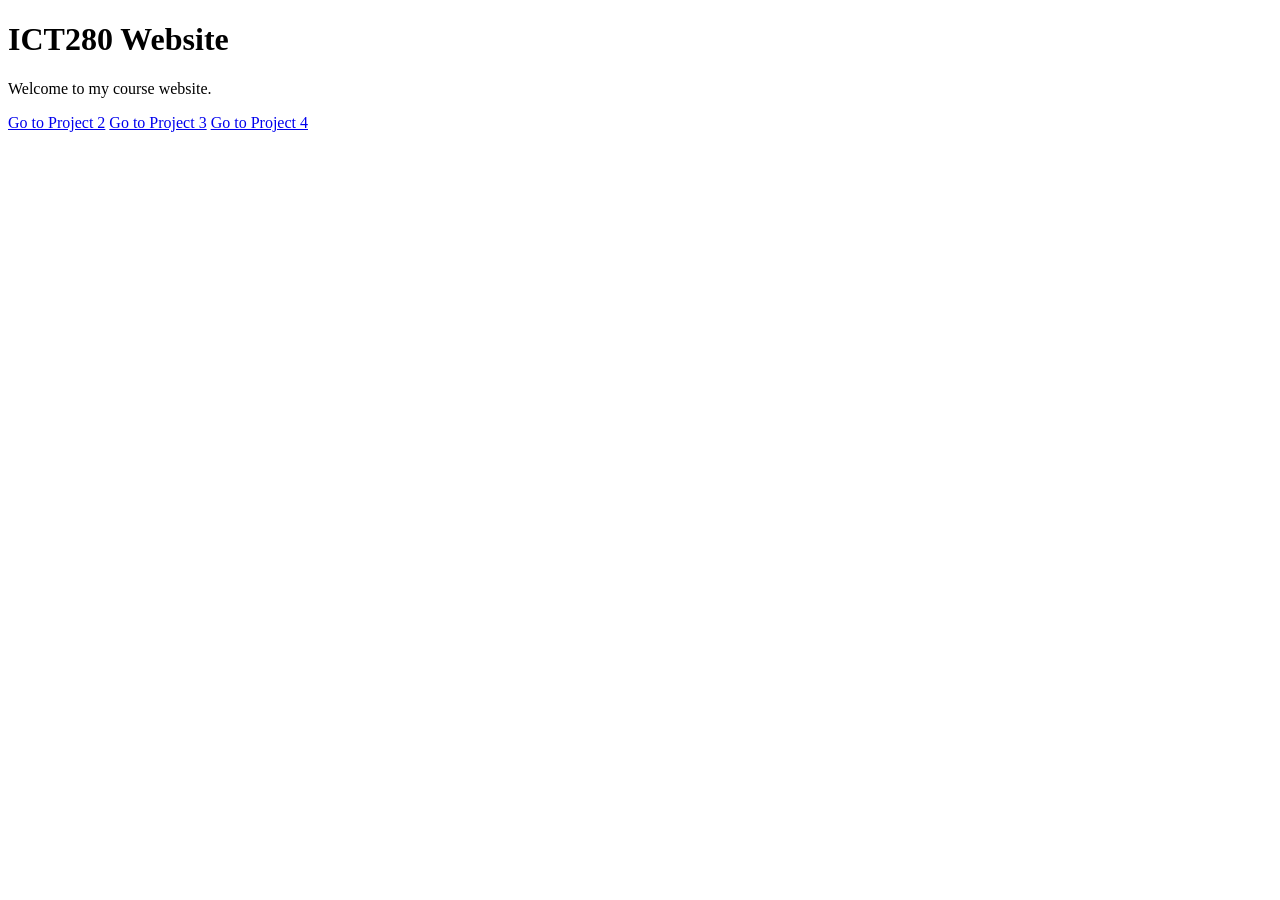
<file: index.html>
<!DOCTYPE html>
<html>
<head>
<title>ICT280 Home</title>
</head>
<body>

<h1>ICT280 Website</h1>

<p>Welcome to my course website.</p>

<a href="html/html/project2.html">Go to Project 2</a>
<a href="html/html/project3.html">Go to Project 3</a>
<a href="html/html/project4.html">Go to Project 4</a>

</body>
</html>
</file>
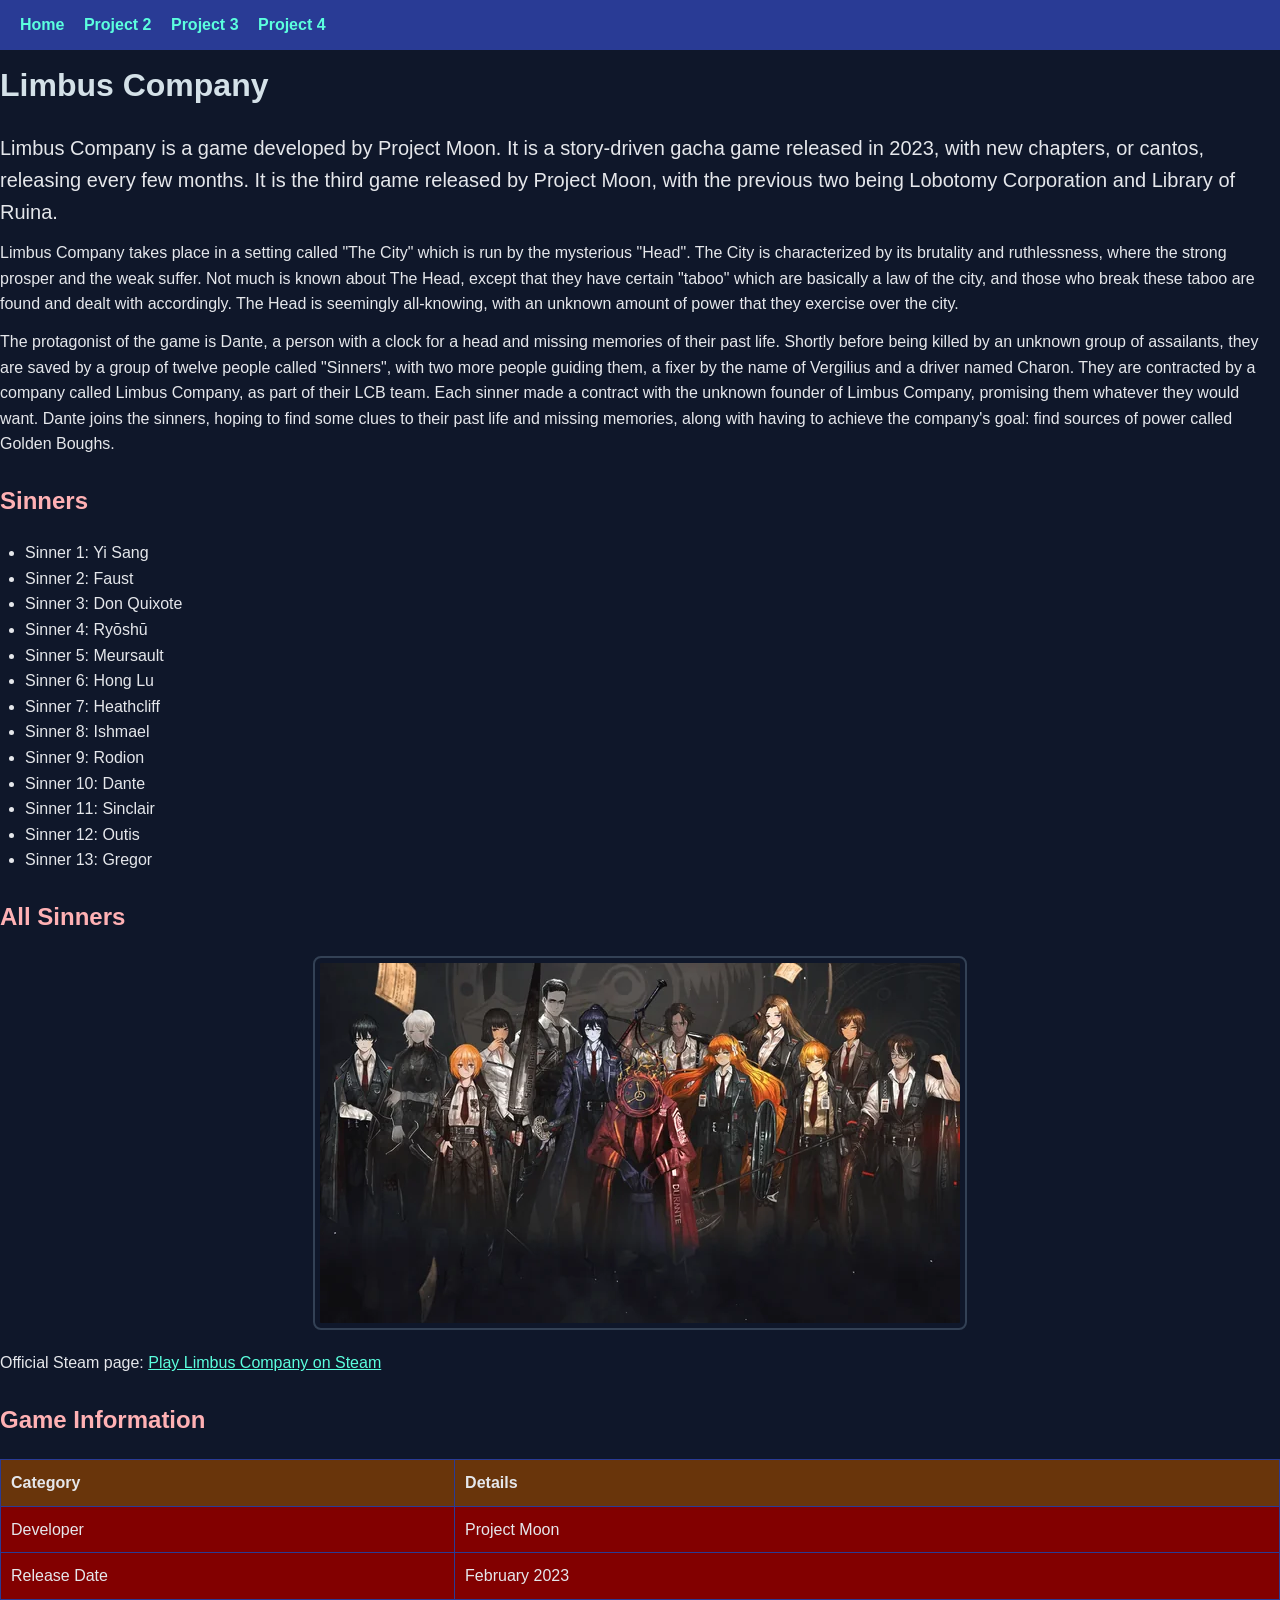
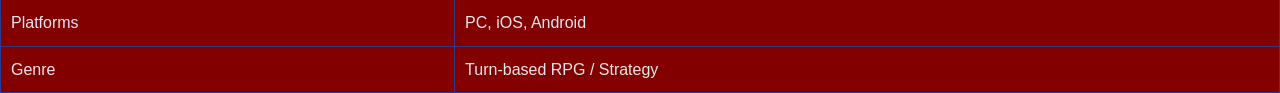
<file: html/html/project3.html>
<!DOCTYPE html>
<html lang="en">
<head>
    <title>Limbus Company</title>
    <link rel="stylesheet" href="../../css/css/styles.css">
</head>

<body>

    <div class="navbar">
        <a href="../../index.html">Home</a>
        <a href="project2.html">Project 2</a>
        <a href="project3.html">Project 3</a>
        <a href="project4.html">Project 4</a>
    </div>

    <h1>Limbus Company</h1>

    <p class="large-text">
        Limbus Company is a game developed by Project Moon. It is a story-driven gacha game released in 2023, 
        with new chapters, or cantos, releasing every few months. It is the third game released by Project Moon, 
        with the previous two being Lobotomy Corporation and Library of Ruina.
    </p>

    <p>
        Limbus Company takes place in a setting called "The City" which is run by the mysterious "Head". 
        The City is characterized by its brutality and ruthlessness, where the strong prosper and the weak suffer. 
        Not much is known about The Head, except that they have certain "taboo" which are basically a law of the city, 
        and those who break these taboo are found and dealt with accordingly. The Head is seemingly all-knowing, 
        with an unknown amount of power that they exercise over the city.
    </p>

    <p>
        The protagonist of the game is Dante, a person with a clock for a head and missing memories of their past life. 
        Shortly before being killed by an unknown group of assailants, they are saved by a group of twelve people 
        called "Sinners", with two more people guiding them, a fixer by the name of Vergilius and a driver named Charon. 
        They are contracted by a company called Limbus Company, as part of their LCB team. Each sinner made a contract 
        with the unknown founder of Limbus Company, promising them whatever they would want. Dante joins the sinners, 
        hoping to find some clues to their past life and missing memories, along with having to achieve the company's 
        goal: find sources of power called Golden Boughs.
    </p>

    <h2>Sinners</h2>
    <ul>
        <li>Sinner 1: Yi Sang</li>
        <li>Sinner 2: Faust</li>
        <li>Sinner 3: Don Quixote</li>
        <li>Sinner 4: Ryōshū</li>
        <li>Sinner 5: Meursault</li>
        <li>Sinner 6: Hong Lu</li>
        <li>Sinner 7: Heathcliff</li>
        <li>Sinner 8: Ishmael</li>
        <li>Sinner 9: Rodion</li>
        <li>Sinner 10: Dante</li>
        <li>Sinner 11: Sinclair</li>
        <li>Sinner 12: Outis</li>
        <li>Sinner 13: Gregor</li>
    </ul>

    <h2>All Sinners</h2>
    <img src="../../images/limbus-sinners.png" alt="Picture of all Limbus Company sinners, including Dante.">

    <p>
        Official Steam page:
        <a href="https://store.steampowered.com/app/1973530/Limbus_Company/" target="_blank">
            Play Limbus Company on Steam
        </a>
    </p>

    <h2>Game Information</h2>
    <table>
        <tr>
            <th>Category</th>
            <th>Details</th>
        </tr>
        <tr>
            <td>Developer</td>
            <td>Project Moon</td>
        </tr>
        <tr>
            <td>Release Date</td>
            <td>February 2023</td>
        </tr>
        <tr>
            <td>Platforms</td>
            <td>PC, iOS, Android</td>
        </tr>
        <tr>
            <td>Genre</td>
            <td>Turn-based RPG / Strategy</td>
        </tr>
    </table>

</body>
</html>
</file>
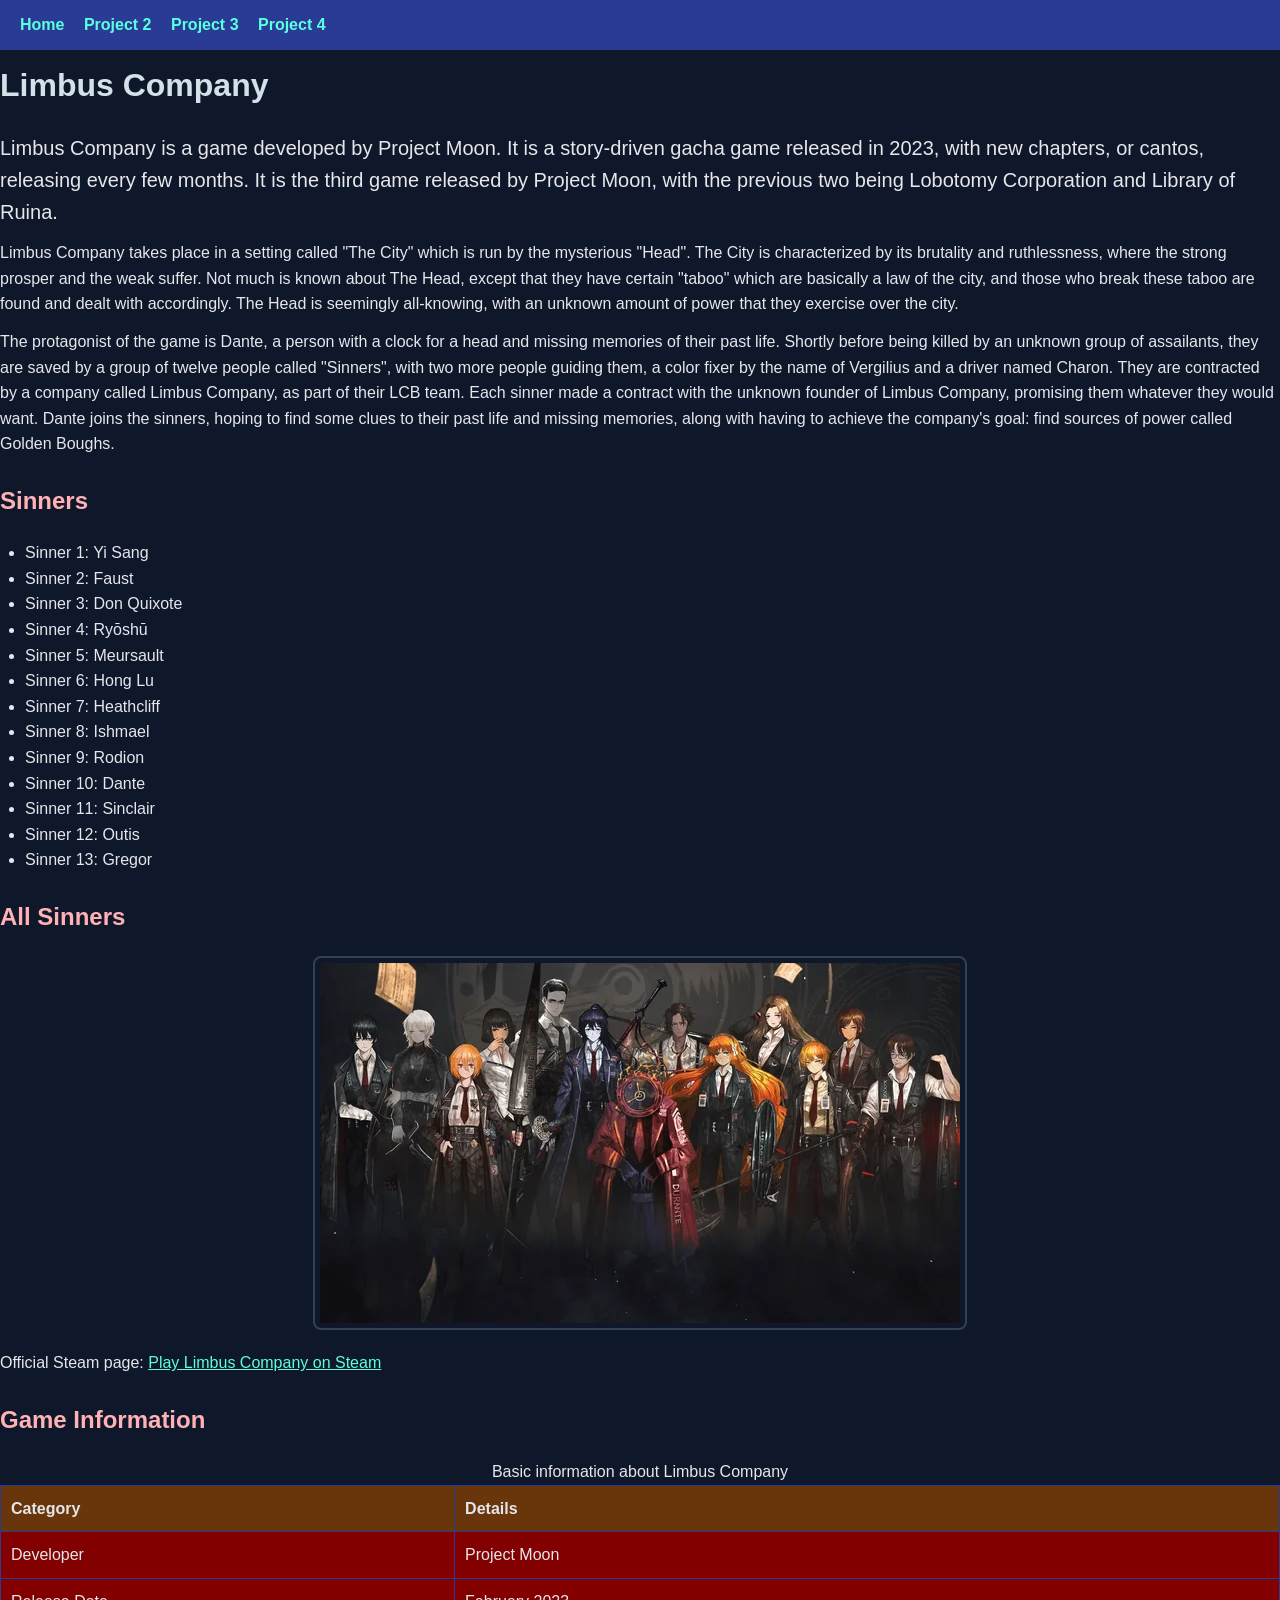
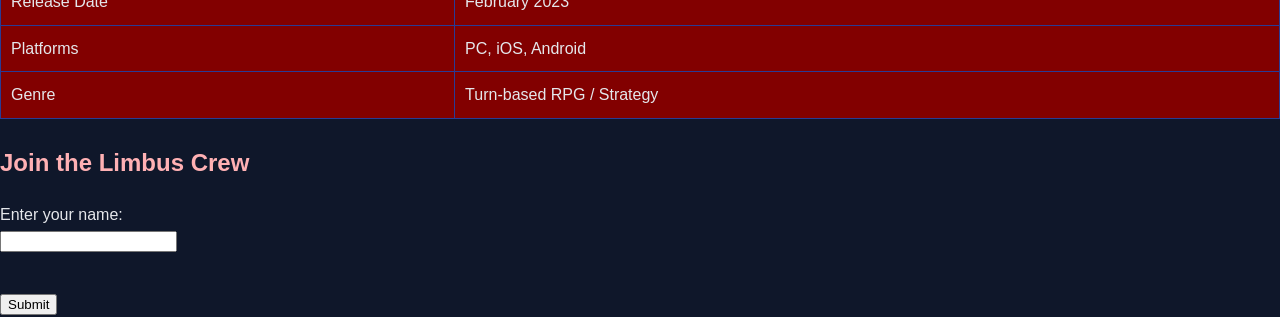
<file: html/html/project4.html>
<!DOCTYPE html>
<html lang="en">
<head>
    <meta charset="UTF-8">
    <title>Limbus Company - Project 4</title>
    <link rel="stylesheet" href="../../css/css/styles.css">
    <meta name="viewport" content="width=device-width, initial-scale=1.0">
    <style>
        @media (max-width: 768px) {
            body {
                font-size: 14px;
            }
            .navbar a {
                display: block;
                margin: 5px 0;
            }
            img {
                width: 100%;
                height: auto;
            }
            table {
                width: 100%;
                font-size: 14px;
            }
        }
    </style>
</head>

<body>

    <nav class="navbar" aria-label="Main Navigation">
        <a href="../../index.html">Home</a>
        <a href="project2.html">Project 2</a>
        <a href="project3.html">Project 3</a>
        <a href="project4.html">Project 4</a>
    </nav>

    <main>
        <h1>Limbus Company</h1>

        <p class="large-text">
            Limbus Company is a game developed by Project Moon. It is a story-driven gacha game released in 2023, 
            with new chapters, or cantos, releasing every few months. It is the third game released by Project Moon, 
            with the previous two being Lobotomy Corporation and Library of Ruina.
        </p>

        <p>
            Limbus Company takes place in a setting called "The City" which is run by the mysterious "Head". 
            The City is characterized by its brutality and ruthlessness, where the strong prosper and the weak suffer. 
            Not much is known about The Head, except that they have certain "taboo" which are basically a law of the city, 
            and those who break these taboo are found and dealt with accordingly. The Head is seemingly all-knowing, 
            with an unknown amount of power that they exercise over the city.
        </p>

        <p>
            The protagonist of the game is Dante, a person with a clock for a head and missing memories of their past life. 
            Shortly before being killed by an unknown group of assailants, they are saved by a group of twelve people 
            called "Sinners", with two more people guiding them, a color fixer by the name of Vergilius and a driver named Charon. 
            They are contracted by a company called Limbus Company, as part of their LCB team. Each sinner made a contract 
            with the unknown founder of Limbus Company, promising them whatever they would want. Dante joins the sinners, 
            hoping to find some clues to their past life and missing memories, along with having to achieve the company's 
            goal: find sources of power called Golden Boughs.
        </p>

        <h2>Sinners</h2>
        <ul>
            <li>Sinner 1: Yi Sang</li>
            <li>Sinner 2: Faust</li>
            <li>Sinner 3: Don Quixote</li>
            <li>Sinner 4: Ryōshū</li>
            <li>Sinner 5: Meursault</li>
            <li>Sinner 6: Hong Lu</li>
            <li>Sinner 7: Heathcliff</li>
            <li>Sinner 8: Ishmael</li>
            <li>Sinner 9: Rodion</li>
            <li>Sinner 10: Dante</li>
            <li>Sinner 11: Sinclair</li>
            <li>Sinner 12: Outis</li>
            <li>Sinner 13: Gregor</li>
        </ul>

        <h2>All Sinners</h2>
        <img src="../../images/limbus-sinners.png" alt="All Limbus Company sinners including Dante">

        <p>
            Official Steam page:
            <a href="https://store.steampowered.com/app/1973530/Limbus_Company/" target="_blank">
                Play Limbus Company on Steam
            </a>
        </p>

        <h2>Game Information</h2>
        <table>
            <caption>Basic information about Limbus Company</caption>
            <tr>
                <th scope="col">Category</th>
                <th scope="col">Details</th>
            </tr>
            <tr>
                <td>Developer</td>
                <td>Project Moon</td>
            </tr>
            <tr>
                <td>Release Date</td>
                <td>February 2023</td>
            </tr>
            <tr>
                <td>Platforms</td>
                <td>PC, iOS, Android</td>
            </tr>
            <tr>
                <td>Genre</td>
                <td>Turn-based RPG / Strategy</td>
            </tr>
        </table>


        <h2>Join the Limbus Crew</h2>
        <form id="userForm">
            <label for="name">Enter your name:</label><br>
            <input type="text" id="name" name="name" required><br><br>
            <p id="greeting" aria-live="polite"></p>
            <button type="submit">Submit</button>
        </form>

    </main>

    <script src="../../javascript/javascript/script.js"></script>

</body>
</html>
</file>
<file: css/css/styles.css>
body {
    background-color: #0f172a;
    color: #e5e7eb;
    font-family: Arial, sans-serif;
    margin: 0;
    line-height: 1.6;
}

.container {
    max-width: 900px;
    margin: 0 auto;
    padding: 20px;
}

.navbar {
    background-color: #293b95;
    padding: 12px 20px;
}

.navbar a {
    margin-right: 15px;
    color: #5bffde;
    text-decoration: none;
    font-weight: bold;
}

.navbar a:hover,
.navbar a:focus {
    text-decoration: underline;
    color: #5bffde;
}

h1 {
    color: #d4e1e8;
    margin-top: 10px;
}

h2 {
    color: #ffb1b4;
    margin-top: 25px;
}

p {
    font-size: 16px;
    margin: 12px 0;
}

.large-text {
    font-size: 20px;
}

ul {
    margin: 15px 0;
    padding-left: 25px;
}

img {
    display: block;
    margin: 20px auto;
    padding: 5px;
    border: 2px solid #334155;
    border-radius: 8px;
    max-width: 100%;
    height: auto;
}

a {
    color: #5bffde;
}

a:focus {
    outline: 2px solid #ffef23;
    outline-offset: 2px;
}

table {
    width: 100%;
    margin-top: 15px;
    border-collapse: collapse;
    background-color: #820000;
    color: #e5e7eb;
}

th, td {
    padding: 10px;
    border: 1px solid #293b95;
    text-align: left;
}

th {
    background-color: #69350b;
}
</file>
